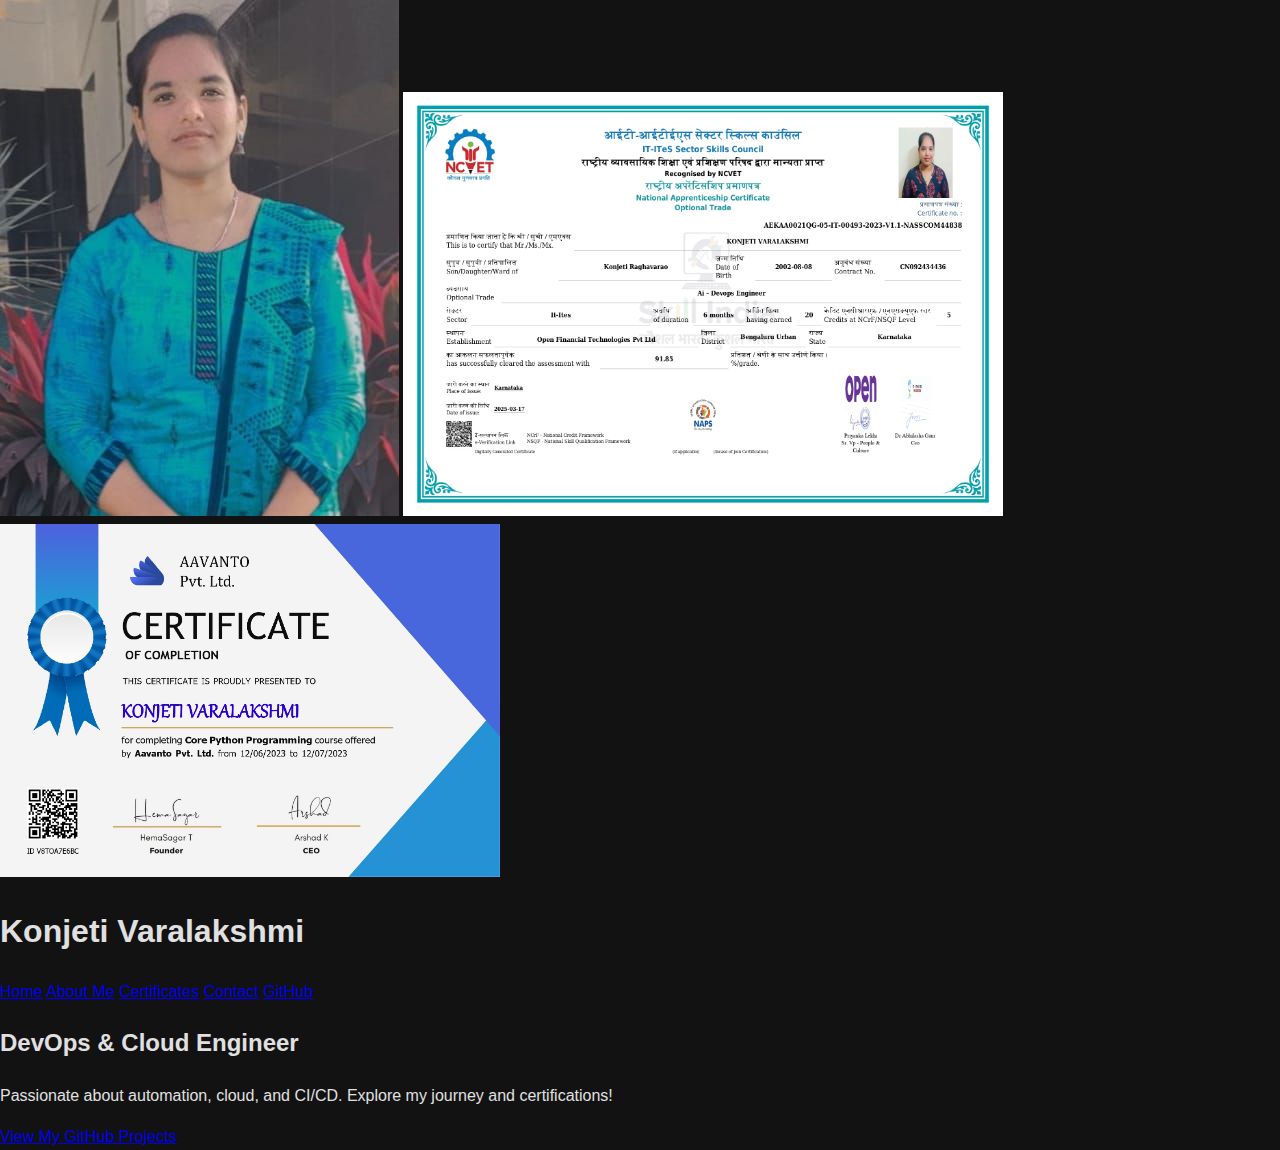
<file: index.html>
<!DOCTYPE html>
<html lang="en">
<head>
  <meta charset="UTF-8" />
  <meta name="viewport" content="width=device-width, initial-scale=1" />
  <title>Konjeti Varalakshmi | DevOps Portfolio</title>
  <link rel="stylesheet" href="style/main.css" />
</head>
<body>
  <header>
    <img src="images/profile.jpeg" alt="Profile Photo" class="profile-photo" >
    <img src="certificates/Varalakshmi_Konjeti_AI_DevOps_Engineer_page-0001.jpg" alt="AI DevOps Certificate" width="600">
    <img src="certificates/Varalakshmi_Konjeti_Core_Python_Programming_page-0001.jpg" alt="Python Certificate" width="500" />

    <h1>Konjeti Varalakshmi</h1>
    <nav>
      <a href="index.html">Home</a>
      <a href="about.html">About Me</a>
      <a href="certificates.html">Certificates</a>
      <a href="contact.html">Contact</a>
      <a href="https://github.com/varalakshmikonjeti" target="_blank" rel="noopener noreferrer">GitHub</a>
    </nav>
  </header>

  <main>
    <section class="hero">
      <h2>DevOps & Cloud Engineer</h2>
      <p>Passionate about automation, cloud, and CI/CD. Explore my journey and certifications!</p>
      <a class="cta-btn" href="https://github.com/varalakshmikonjeti" target="_blank" rel="noopener noreferrer">View My GitHub Projects</a>
    </section>
  </main>
</body>
</html>
</file>
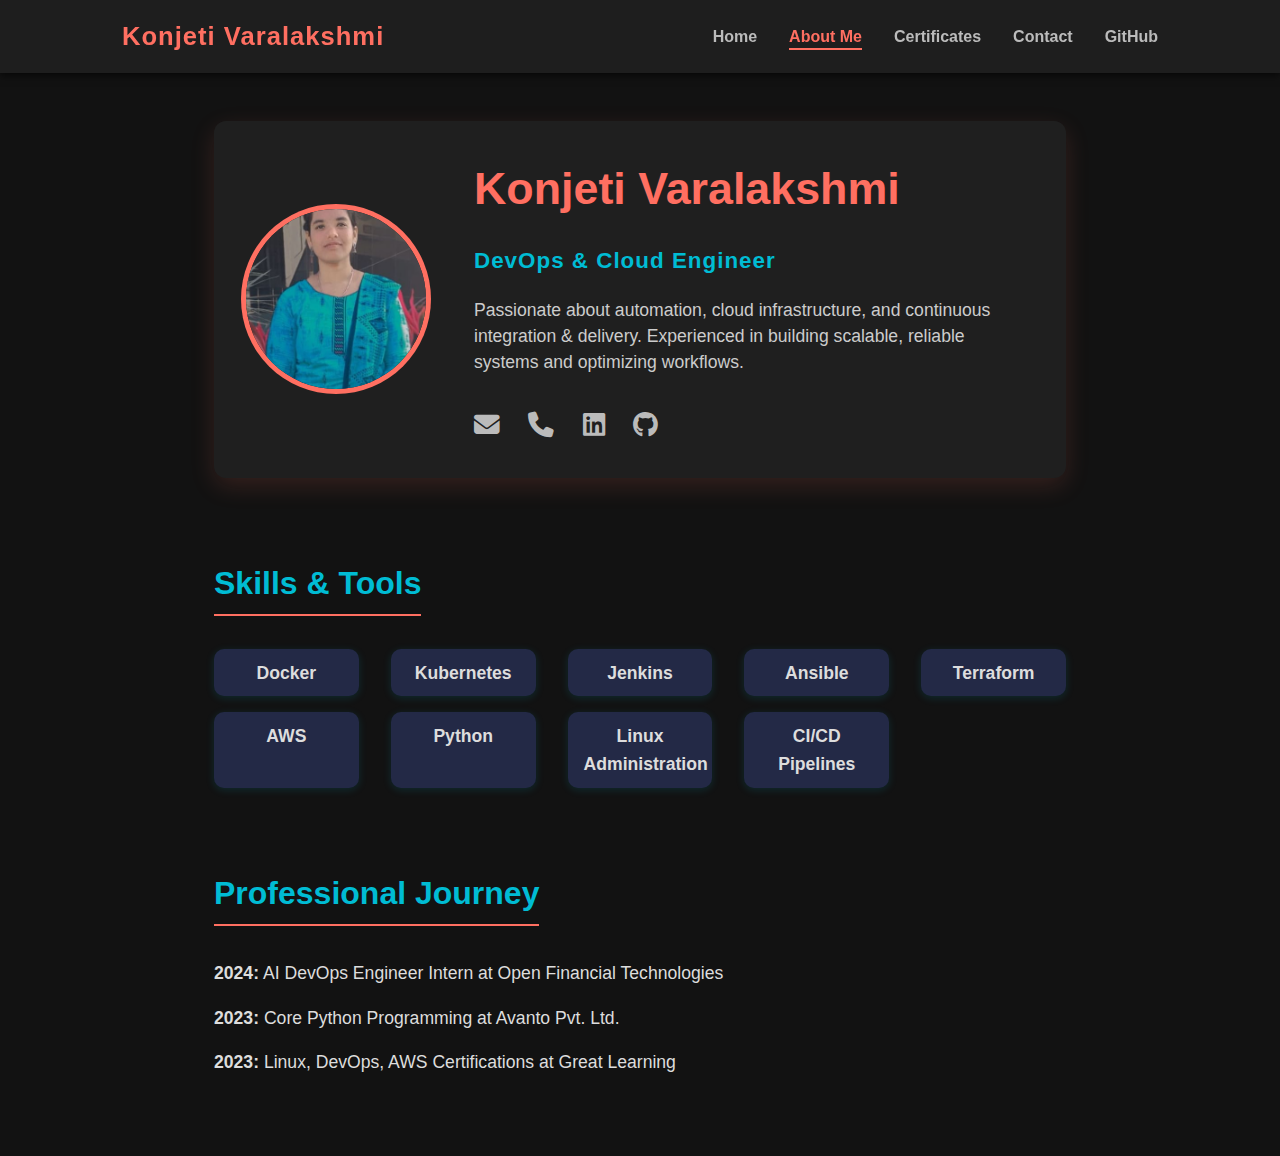
<file: about.html>
<!DOCTYPE html>
<html lang="en">
<head>
  <meta charset="UTF-8" />
  <meta name="viewport" content="width=device-width, initial-scale=1" />
  <title>About Me | Konjeti Varalakshmi</title>
  <link rel="stylesheet" href="style/main.css" />
  <link href="https://cdnjs.cloudflare.com/ajax/libs/font-awesome/6.4.2/css/all.min.css" rel="stylesheet" />
</head>
<body>
  <header class="sticky-header">
    <nav class="nav-container">
      <a href="index.html" class="nav-logo">Konjeti Varalakshmi</a>
      <ul class="nav-links">
        <li><a href="index.html">Home</a></li>
        <li><a href="about.html" class="active">About Me</a></li>
        <li><a href="certificates.html">Certificates</a></li>
        <li><a href="contact.html">Contact</a></li>
        <li><a href="https://github.com/varalakshmikonjeti" target="_blank" rel="noopener noreferrer">GitHub</a></li>
      </ul>
    </nav>
  </header>

  <main class="about-container">
    <section class="profile-section">
      <div class="profile-image-wrapper">
        <img src="images/profile.jpeg" alt="Konjeti Varalakshmi" class="profile-image" />
      </div>
      <div class="profile-info">
        <h1 class="profile-name">Konjeti Varalakshmi</h1>
        <h2 class="profile-title">DevOps & Cloud Engineer</h2>
        <p class="profile-bio">
          Passionate about automation, cloud infrastructure, and continuous integration & delivery.
          Experienced in building scalable, reliable systems and optimizing workflows.
        </p>

        <div class="contact-info">
          <a href="mailto:varalakshmi.konjeti@gmail.com" aria-label="Email" title="Email"><i class="fas fa-envelope"></i></a>
          <a href="tel:+918977191746" aria-label="Phone" title="Phone"><i class="fas fa-phone"></i></a>
          <a href="https://www.linkedin.com/in/konjeti-varalakshmi-2a7b6a267/" target="_blank" rel="noopener noreferrer" aria-label="LinkedIn" title="LinkedIn"><i class="fab fa-linkedin"></i></a>
          <a href="https://github.com/varalakshmikonjeti" target="_blank" rel="noopener noreferrer" aria-label="GitHub" title="GitHub"><i class="fab fa-github"></i></a>
        </div>
      </div>
    </section>

    <section class="skills-section">
      <h3>Skills & Tools</h3>
      <ul class="skills-list">
        <li>Docker</li>
        <li>Kubernetes</li>
        <li>Jenkins</li>
        <li>Ansible</li>
        <li>Terraform</li>
        <li>AWS</li>
        <li>Python</li>
        <li>Linux Administration</li>
        <li>CI/CD Pipelines</li>
      </ul>
    </section>

    <section class="journey-section">
      <h3>Professional Journey</h3>
      <ul class="journey-list">
        <li><strong>2024:</strong> AI DevOps Engineer Intern at Open Financial Technologies</li>
        <li><strong>2023:</strong> Core Python Programming at Avanto Pvt. Ltd.</li>
        <li><strong>2023:</strong> Linux, DevOps, AWS Certifications at Great Learning</li>
      </ul>
    </section>
  </main>
</body>
</html>
</file>
<file: style/main.css>
/* Reset and base */
* {
  box-sizing: border-box;
}

body {
  background-color: #121212;
  color: #e0e0e0;
  font-family: 'Segoe UI', Tahoma, Geneva, Verdana, sans-serif;
  margin: 0;
  padding: 0;
  line-height: 1.6;
}

/* Header */
.sticky-header {
  position: sticky;
  top: 0;
  background-color: #1e1e1e;
  box-shadow: 0 2px 8px rgba(0,0,0,0.7);
  z-index: 1000;
}

.nav-container {
  max-width: 1100px;
  margin: 0 auto;
  padding: 1rem 2rem;
  display: flex;
  justify-content: space-between;
  align-items: center;
}

.nav-logo {
  font-weight: 700;
  font-size: 1.6rem;
  color: #ff6f61;
  text-decoration: none;
  letter-spacing: 1px;
}

.nav-links {
  list-style: none;
  display: flex;
  gap: 2rem;
  margin: 0;
  padding: 0;
}

.nav-links a {
  color: #bbb;
  text-decoration: none;
  font-weight: 600;
  font-size: 1rem;
  padding-bottom: 3px;
  border-bottom: 2px solid transparent;
  transition: color 0.3s, border-color 0.3s;
}

.nav-links a:hover,
.nav-links a.active {
  color: #ff6f61;
  border-color: #ff6f61;
}

/* Main container */
.about-container {
  max-width: 900px;
  margin: 3rem auto 5rem;
  padding: 0 1.5rem;
}

/* Profile section */
.profile-section {
  display: flex;
  gap: 3rem;
  align-items: center;
  flex-wrap: wrap;
  margin-bottom: 3rem;
  background: #1f1f1f;
  padding: 2rem;
  border-radius: 12px;
  box-shadow: 0 8px 24px rgba(255, 111, 97, 0.15);
}

.profile-image-wrapper {
  flex: 0 0 180px;
  border-radius: 50%;
  overflow: hidden;
  box-shadow: 0 0 0 5px #ff6f61;
  transition: transform 0.3s ease;
}

.profile-image-wrapper:hover {
  transform: scale(1.05);
}

.profile-image {
  width: 180px;
  height: 180px;
  object-fit: cover;
  display: block;
}

.profile-info {
  flex: 1 1 400px;
}

.profile-name {
  font-size: 2.8rem;
  margin: 0 0 0.3rem 0;
  color: #ff6f61;
  font-weight: 900;
}

.profile-title {
  font-size: 1.4rem;
  color: #00bcd4;
  margin-bottom: 1rem;
  font-weight: 600;
  letter-spacing: 1px;
}

.profile-bio {
  font-size: 1.1rem;
  color: #ccc;
  margin-bottom: 1.8rem;
  line-height: 1.5;
}

/* Contact icons */
.contact-info a {
  color: #bbb;
  font-size: 1.6rem;
  margin-right: 1.5rem;
  transition: color 0.3s, transform 0.3s;
  display: inline-block;
}

.contact-info a:hover {
  color: #ff6f61;
  transform: scale(1.2);
}

/* Skills section */
.skills-section {
  margin-bottom: 3rem;
}

.skills-section h3 {
  font-size: 2rem;
  margin-bottom: 1rem;
  color: #00bcd4;
  border-bottom: 2px solid #ff6f61;
  display: inline-block;
  padding-bottom: 0.3rem;
}

.skills-list {
  list-style: none;
  padding-left: 0;
  display: grid;
  grid-template-columns: repeat(auto-fit, minmax(140px, 1fr));
  gap: 1rem 2rem;
  color: #ddd;
  font-weight: 600;
  font-size: 1.1rem;
}

.skills-list li {
  background: #232946;
  padding: 0.6rem 1rem;
  border-radius: 10px;
  box-shadow: 0 2px 8px rgba(0, 188, 212, 0.15);
  text-align: center;
}

/* Journey section */
.journey-section h3 {
  font-size: 2rem;
  margin-bottom: 1rem;
  color: #00bcd4;
  border-bottom: 2px solid #ff6f61;
  display: inline-block;
  padding-bottom: 0.3rem;
}

.journey-list {
  list-style: none;
  padding-left: 0;
  color: #ddd;
  font-weight: 500;
  font-size: 1.1rem;
  line-height: 1.6;
}

.journey-list li {
  margin-bottom: 1rem;
}

/* Responsive */
@media (max-width: 768px) {
  .profile-section {
    flex-direction: column;
    align-items: center;
    text-align: center;
  }

  .profile-info {
    flex: none;
  }

  .profile-image-wrapper {
    margin-bottom: 1.5rem;
  }
}
</file>
